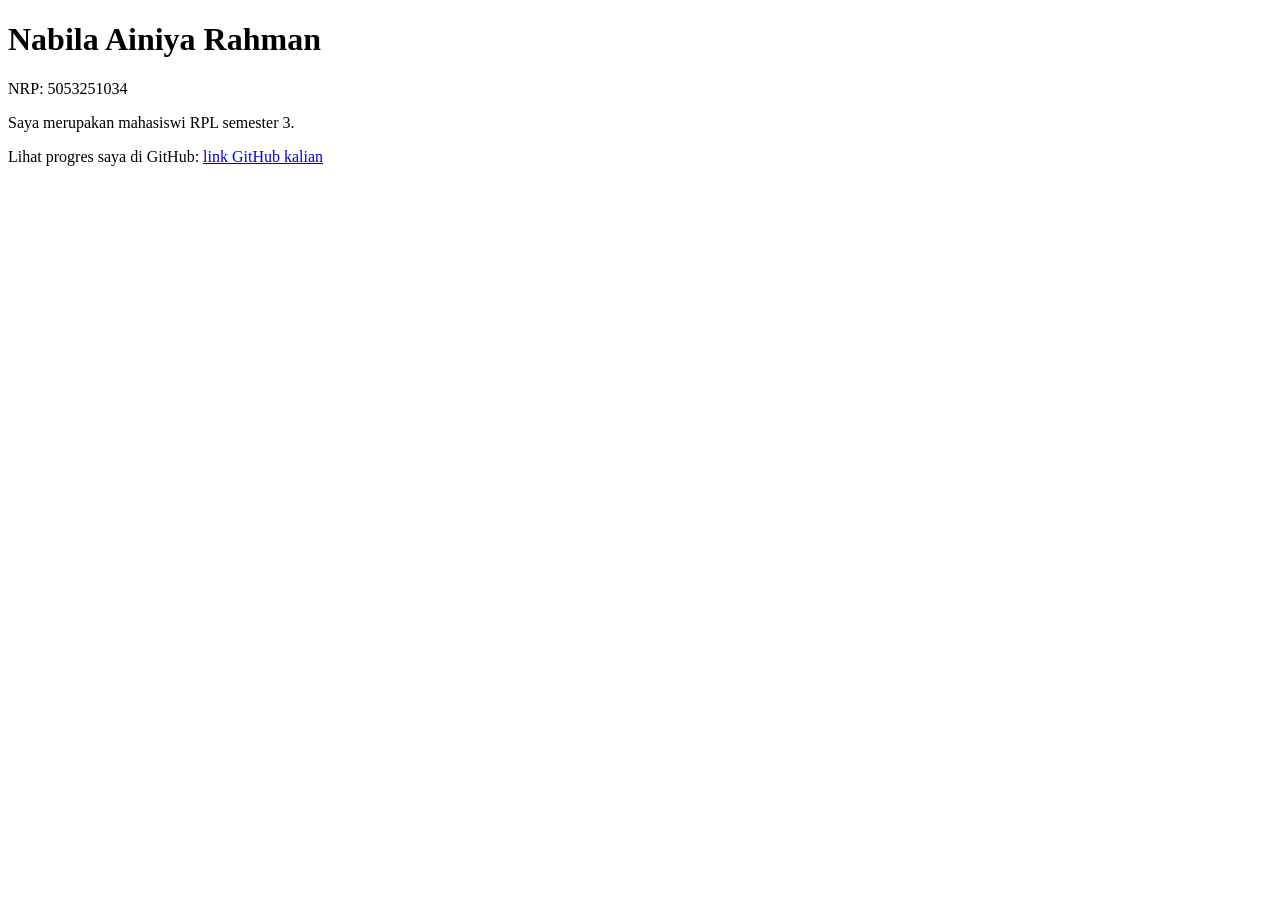
<file: m00/index.html>
<!DOCTYPE html>
<html lang="id">
<head>
  <meta charset="utf-8">
  <meta name="viewport" content="width=device-width, initial-scale=1">
  <title>Kartu Perkenalan Nabila Ainiya</title>
</head>
<body>

  <h1 id="nama">Nabila Ainiya Rahman</h1>
  <p id="nrp">NRP: 5053251034</p>
  <p id="bio">Saya merupakan mahasiswi RPL semester 3.</p>
  <p>Lihat progres saya di GitHub: <a id="github" href="https://github.com/nabilainiya">link GitHub kalian</a></p>

</body>
</html>
</file>
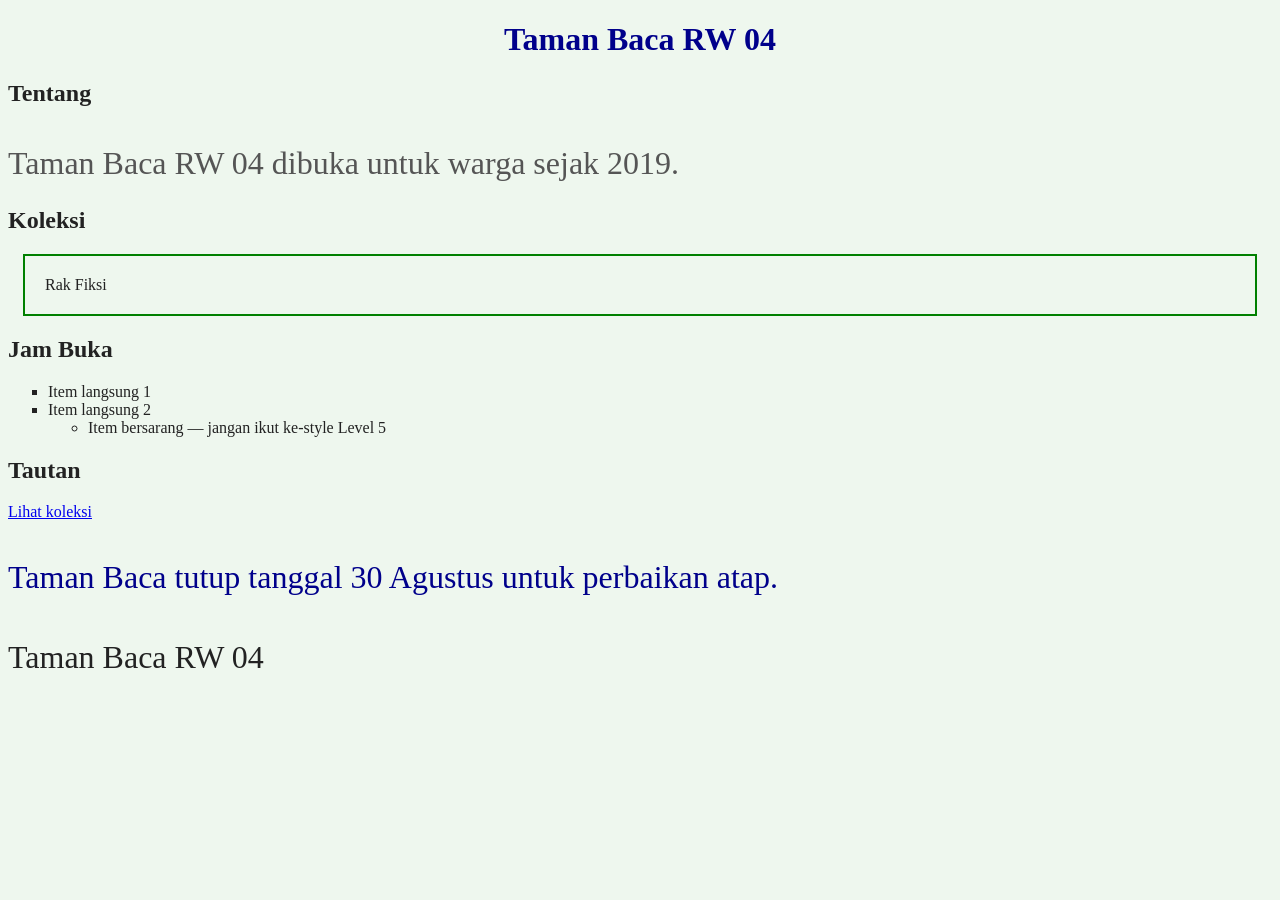
<file: m02/index.html>
<!DOCTYPE html>
<html lang="id">
<head>
  <meta charset="utf-8">
  <meta name="viewport" content="width=device-width, initial-scale=1">
  <title>Taman Baca RW 04</title>
  <!-- Level 1 — BUG: nama file yang ditunjuk salah (style.css yang benar-benar
       ada di folder ini bernama "style.css", bukan "styles.css"). -->
  <link rel="stylesheet" href="style.css">
</head>
<body>

  <header>
    <h1 id="judul-utama">Taman Baca RW 04</h1>
  </header>

  <main>
    <section>
      <h2>Tentang</h2>
      <p class="deskripsi">Taman Baca RW 04 dibuka untuk warga sejak 2019.</p>
    </section>

    <section>
      <h2>Koleksi</h2>
      <div class="kotak">Rak Fiksi</div>
    </section>

    <section>
      <h2>Jam Buka</h2>
      <ul class="daftar">
        <li>Item langsung 1</li>
        <li>Item langsung 2
          <ul>
            <li class="jebakan">Item bersarang — jangan ikut ke-style Level 5</li>
          </ul>
        </li>
      </ul>
    </section>

    <section>
      <h2>Tautan</h2>
      <a class="tombol" href="#koleksi">Lihat koleksi</a>
    </section>

    <section>
      <p class="pengumuman" id="pengumuman-utama">Taman Baca tutup tanggal 30 Agustus untuk perbaikan atap.</p>
    </section>
  </main>

  <footer>
    <p>Taman Baca RW 04</p>
  </footer>

</body>
</html>
</file>
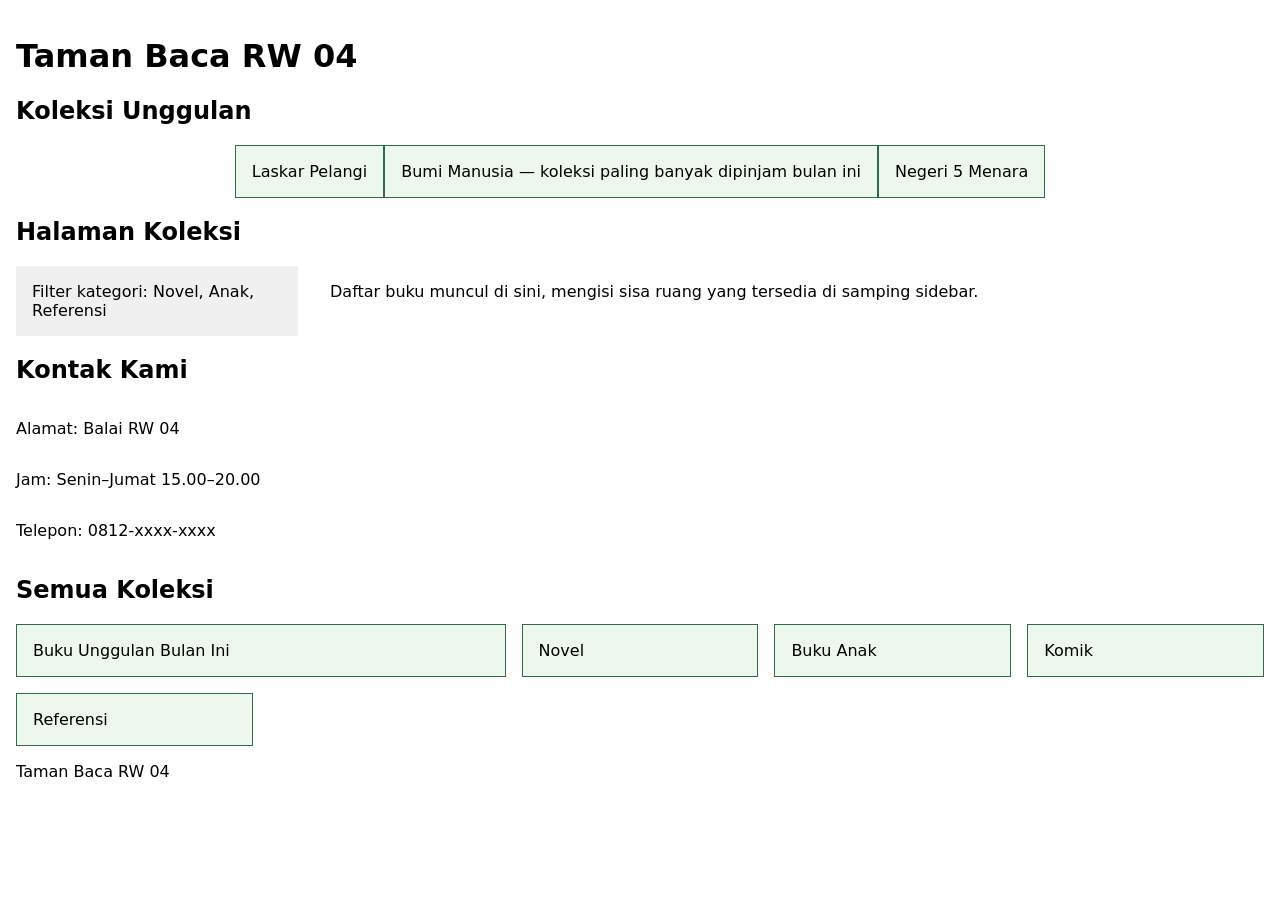
<file: m03/index.html>
<!DOCTYPE html>
<html lang="id">
<head>
  <meta charset="utf-8">
  <meta name="viewport" content="width=device-width, initial-scale=1">
  <title>Taman Baca RW 04</title>
  <link rel="stylesheet" href="style.css">
</head>
<body>

  <header>
    <h1>Taman Baca RW 04</h1>
  </header>

  <main>
    <section id="koleksi-unggulan">
      <h2>Koleksi Unggulan</h2>
      <div class="kartu-flex">
        <article class="kartu">Laskar Pelangi</article>
        <article class="kartu">Bumi Manusia — koleksi paling banyak dipinjam bulan ini</article>
        <article class="kartu">Negeri 5 Menara</article>
      </div>
    </section>

    <section id="tata-letak">
      <h2>Halaman Koleksi</h2>
      <div class="tata-letak">
        <aside class="sidebar">Filter kategori: Novel, Anak, Referensi</aside>
        <div class="konten">Daftar buku muncul di sini, mengisi sisa ruang yang tersedia di samping sidebar.</div>
      </div>
    </section>

    <section id="kontak">
      <h2>Kontak Kami</h2>
      <div class="info-kontak">
        <p>Alamat: Balai RW 04</p>
        <p>Jam: Senin–Jumat 15.00–20.00</p>
        <p>Telepon: 0812-xxxx-xxxx</p>
      </div>
    </section>

    <section id="grid-koleksi">
      <h2>Semua Koleksi</h2>
      <div class="kisi">
        <article class="kartu-grid unggulan">Buku Unggulan Bulan Ini</article>
        <article class="kartu-grid">Novel</article>
        <article class="kartu-grid">Buku Anak</article>
        <article class="kartu-grid">Komik</article>
        <article class="kartu-grid">Referensi</article>
      </div>
    </section>
  </main>

  <footer>
    <p>Taman Baca RW 04</p>
  </footer>

</body>
</html>
</file>
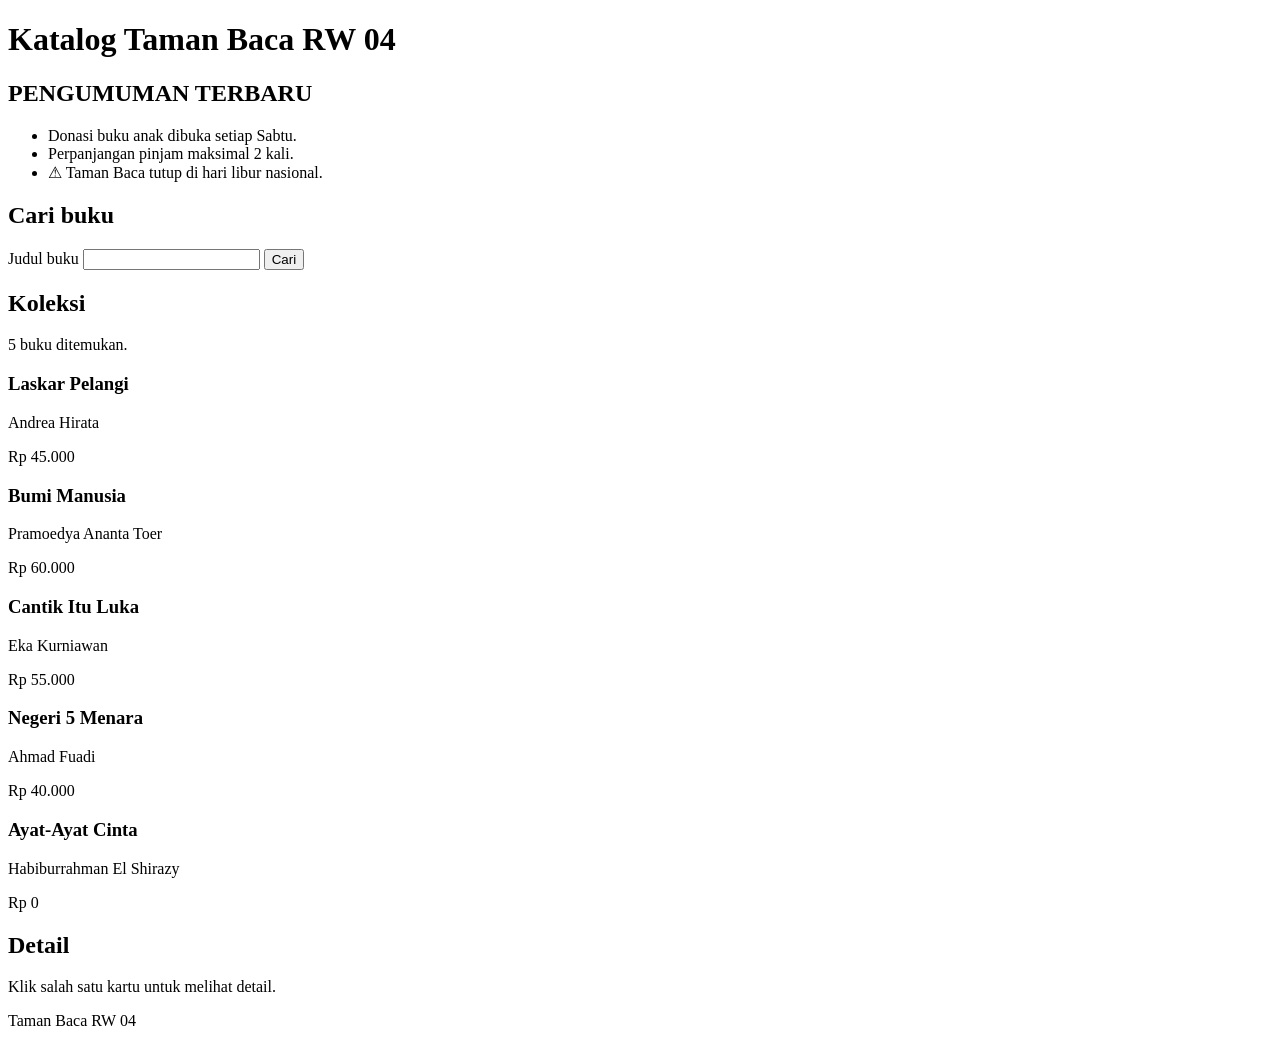
<file: m05/index.html>
<!DOCTYPE html>
<html lang="id">
<head>
  <meta charset="utf-8">
  <meta name="viewport" content="width=device-width, initial-scale=1">
  <title>Katalog — Taman Baca RW 04</title>
</head>
<body>

  <header>
    <h1>Katalog Taman Baca RW 04</h1>
  </header>

  <main>
    <section id="pengumuman">
      <h2 id="judul-pengumuman">Pengumuman Terbaru</h2>
      <ul id="daftar-pengumuman">
        <li>Donasi buku anak dibuka setiap Sabtu.</li>
        <li>Perpanjangan pinjam maksimal 2 kali.</li>
        <li>Taman Baca tutup di hari libur nasional.</li>
      </ul>
    </section>

    <section id="cari">
      <h2>Cari buku</h2>
      <form id="form-cari">
        <label for="input-cari">Judul buku</label>
        <input id="input-cari" type="text" name="cari" autocomplete="off">
        <button type="submit">Cari</button>
      </form>
    </section>

    <section id="koleksi">
      <h2>Koleksi</h2>
      <p id="ringkasan"></p>
      <div id="katalog"></div>
    </section>

    <section id="detail">
      <h2>Detail</h2>
      <div id="panel-detail">Klik salah satu kartu untuk melihat detail.</div>
    </section>
  </main>

  <footer>
    <p>Taman Baca RW 04</p>
  </footer>

  <script type="module" src="script.js"></script>
</body>
</html>
</file>
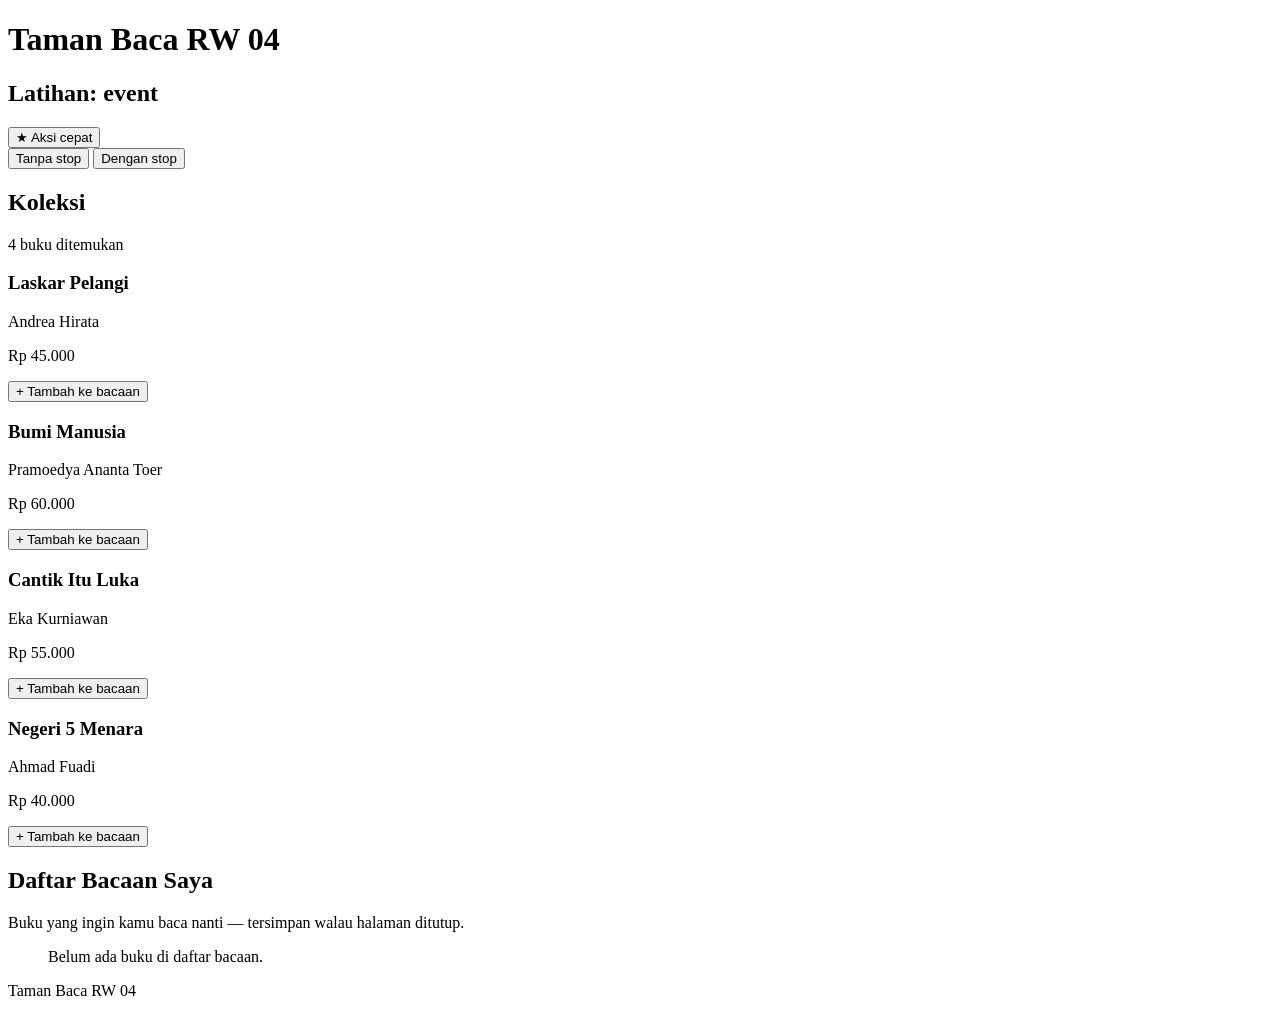
<file: m06/index.html>
<!DOCTYPE html>
<html lang="id">
<head>
  <meta charset="utf-8">
  <meta name="viewport" content="width=device-width, initial-scale=1">
  <title>Daftar Bacaan — Taman Baca RW 04</title>
</head>
<body>

  <header>
    <h1>Taman Baca RW 04</h1>
  </header>

  <main>
    <section id="latihan-event">
      <h2>Latihan: event</h2>

      <div id="aksi-cepat">
        <button id="tombol-cepat" type="button">
          <span class="ikon" aria-hidden="true">★</span> Aksi cepat
        </button>
      </div>

      <div id="area-bubbling">
        <button id="tombol-tanpa-stop" type="button">Tanpa stop</button>
        <button id="tombol-stop" type="button">Dengan stop</button>
      </div>
    </section>

    <section id="koleksi">
      <h2>Koleksi</h2>
      <p id="ringkasan"></p>
      <div id="katalog"></div>
    </section>

    <section id="bacaan">
      <h2>Daftar Bacaan Saya</h2>
      <p>Buku yang ingin kamu baca nanti — tersimpan walau halaman ditutup.</p>
      <ul id="daftar-bacaan"></ul>
    </section>
  </main>

  <footer>
    <p>Taman Baca RW 04</p>
  </footer>

  <script type="module" src="script.js"></script>
</body>
</html>
</file>
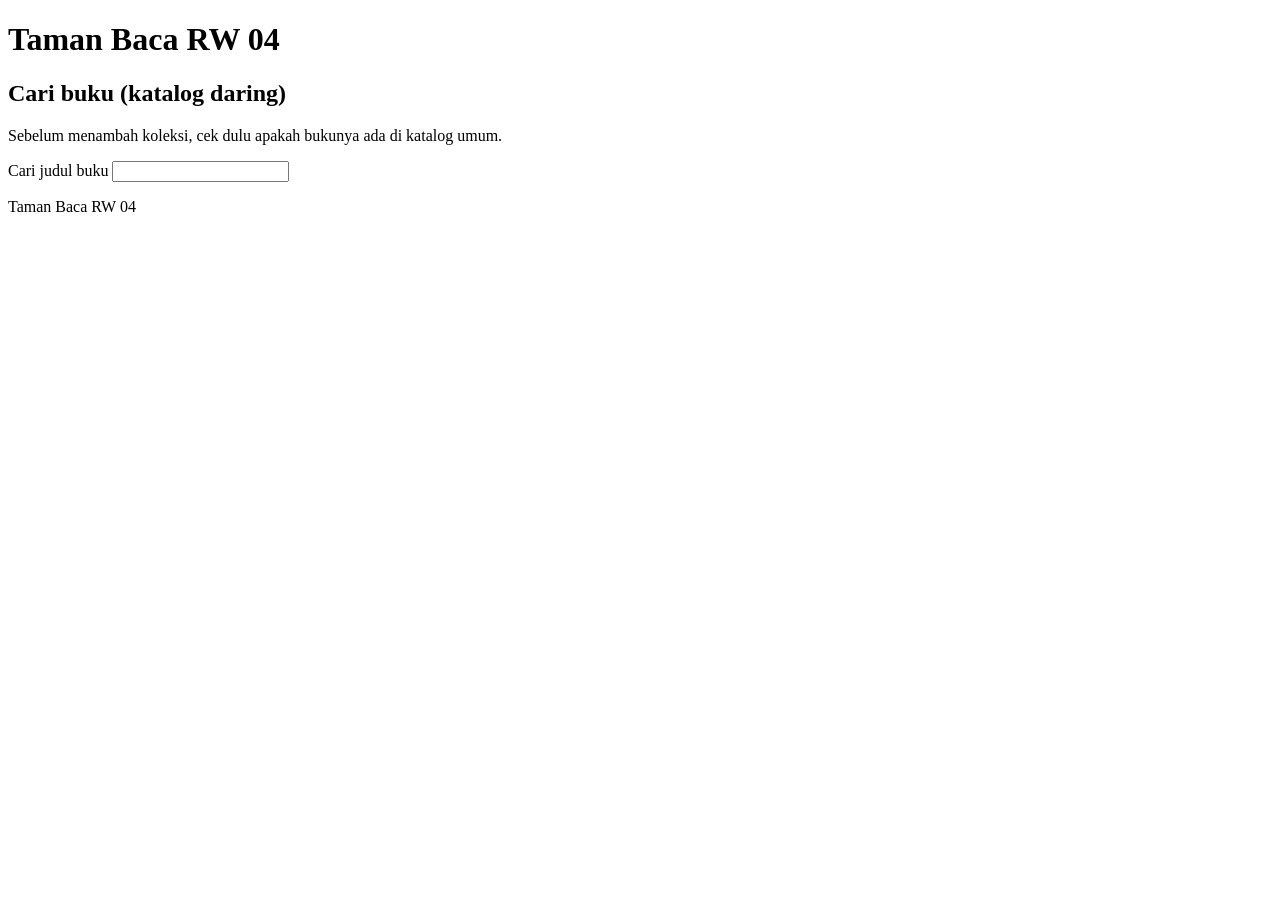
<file: m09/index.html>
<!DOCTYPE html>
<html lang="id">
<head>
  <meta charset="utf-8">
  <meta name="viewport" content="width=device-width, initial-scale=1">
  <title>Cari Buku — Taman Baca RW 04</title>
</head>
<body>

  <header>
    <h1>Taman Baca RW 04</h1>
  </header>

  <main>
    <section id="pencarian-online">
      <h2>Cari buku (katalog daring)</h2>
      <p>Sebelum menambah koleksi, cek dulu apakah bukunya ada di katalog umum.</p>

      <label for="input-cari-online">Cari judul buku</label>
      <input id="input-cari-online" type="text" name="cari" autocomplete="off">

      <p id="status-pencarian" role="status"></p>
      <div id="hasil-pencarian"></div>
    </section>
  </main>

  <footer>
    <p>Taman Baca RW 04</p>
  </footer>

  <script type="module" src="script.js"></script>
</body>
</html>
</file>
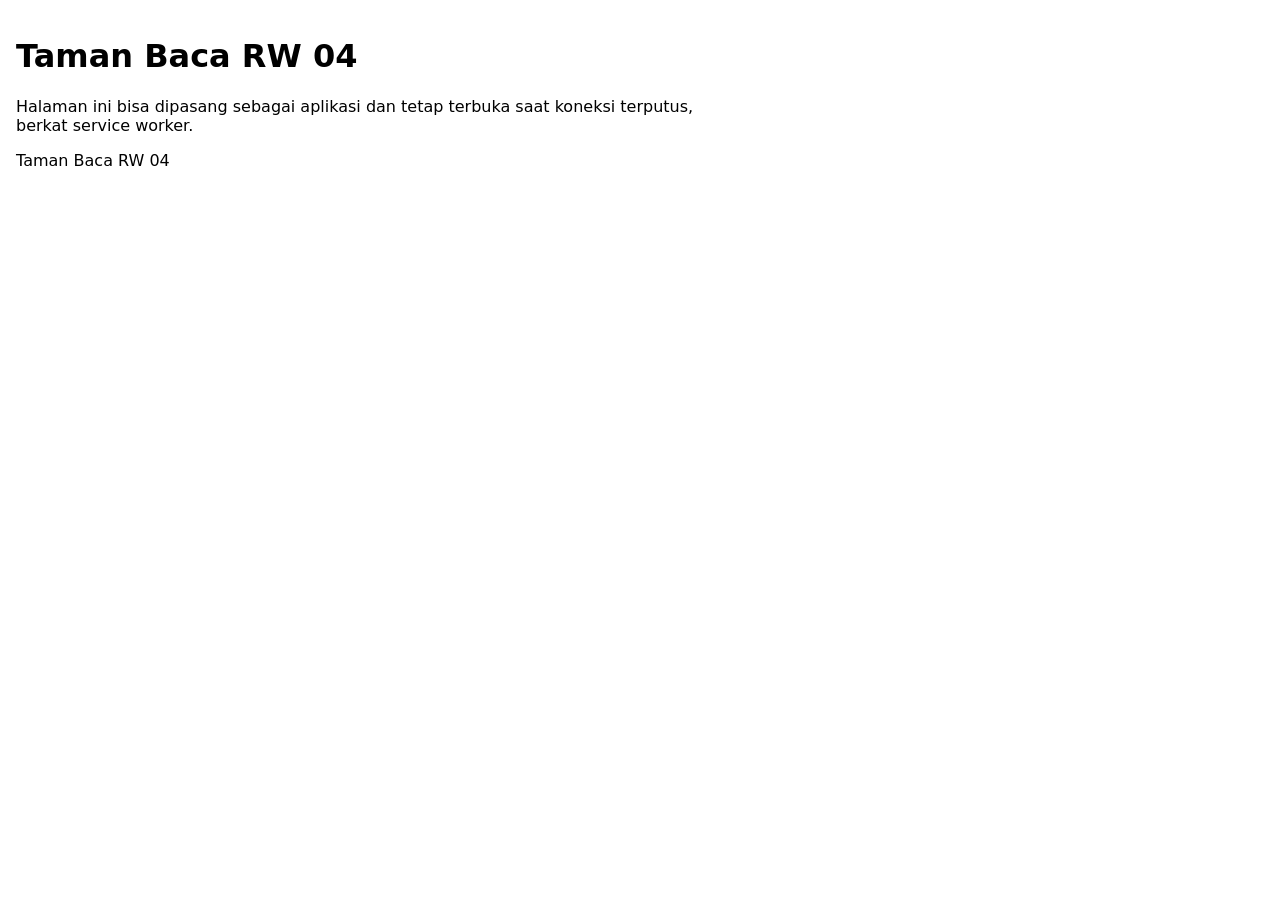
<file: m10/index.html>
<!DOCTYPE html>
<html lang="id">
<head>
  <meta charset="utf-8">
  <meta name="viewport" content="width=device-width, initial-scale=1">
  <title>Taman Baca RW 04</title>
  <link rel="stylesheet" href="style.css">
  <link rel="manifest" href="manifest.json">
  <meta name="theme-color" content="#2c6e49">
</head>
<body>

  <header>
    <h1>Taman Baca RW 04</h1>
  </header>

  <main>
    <p>Halaman ini bisa dipasang sebagai aplikasi dan tetap terbuka saat
      koneksi terputus, berkat service worker.</p>
  </main>

  <footer>
    <p>Taman Baca RW 04</p>
  </footer>

  <script src="app.js"></script>
</body>
</html>
</file>
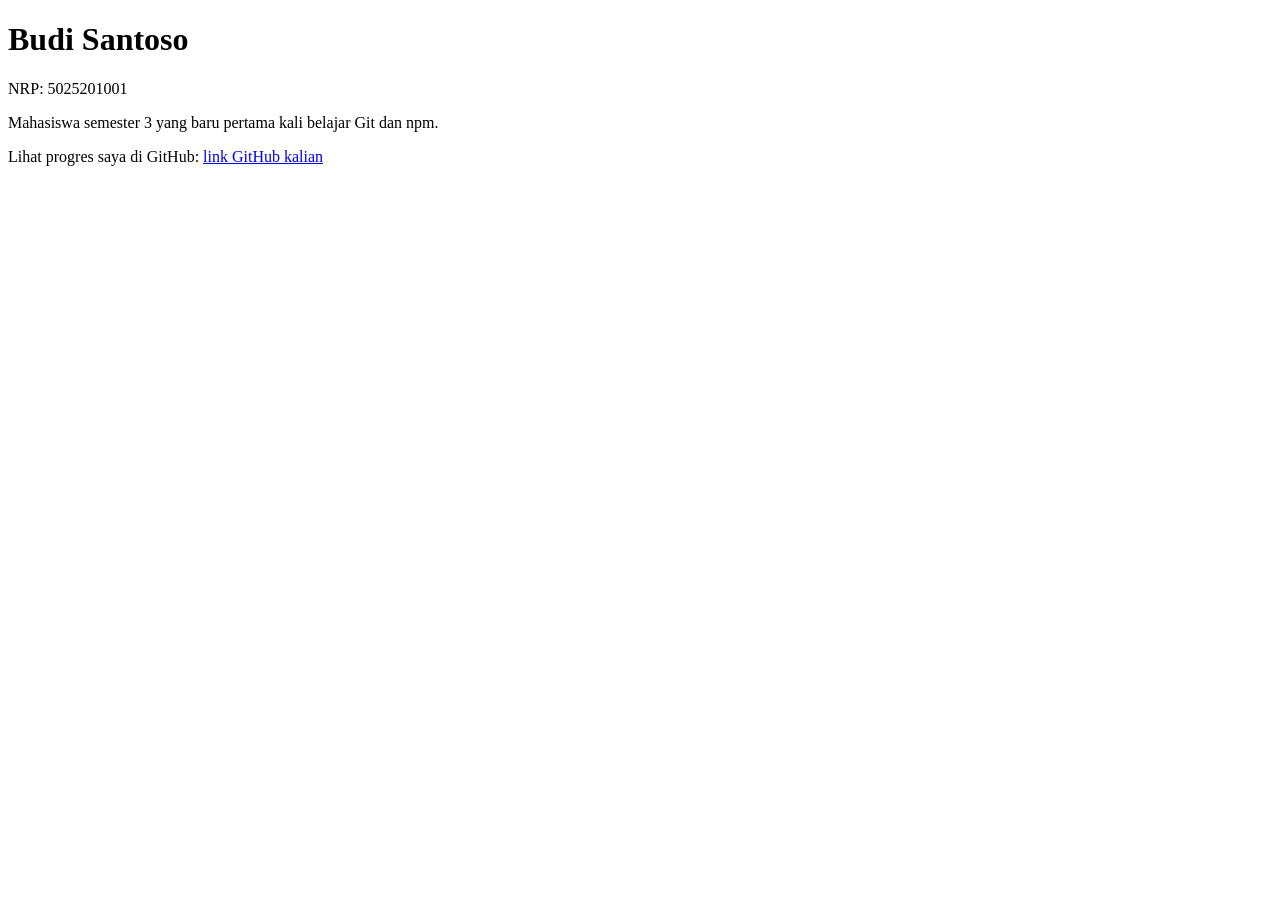
<file: m00/_solusi/index.html>
<!DOCTYPE html>
<html lang="id">
<head>
  <meta charset="utf-8">
  <meta name="viewport" content="width=device-width, initial-scale=1">
  <title>Kartu Perkenalan — Budi Santoso</title>
</head>
<body>

  <h1 id="nama">Budi Santoso</h1>
  <p id="nrp">NRP: 5025201001</p>
  <p id="bio">Mahasiswa semester 3 yang baru pertama kali belajar Git dan npm.</p>
  <p>Lihat progres saya di GitHub: <a id="github" href="https://github.com/budisantoso">link GitHub kalian</a></p>

</body>
</html>
</file>
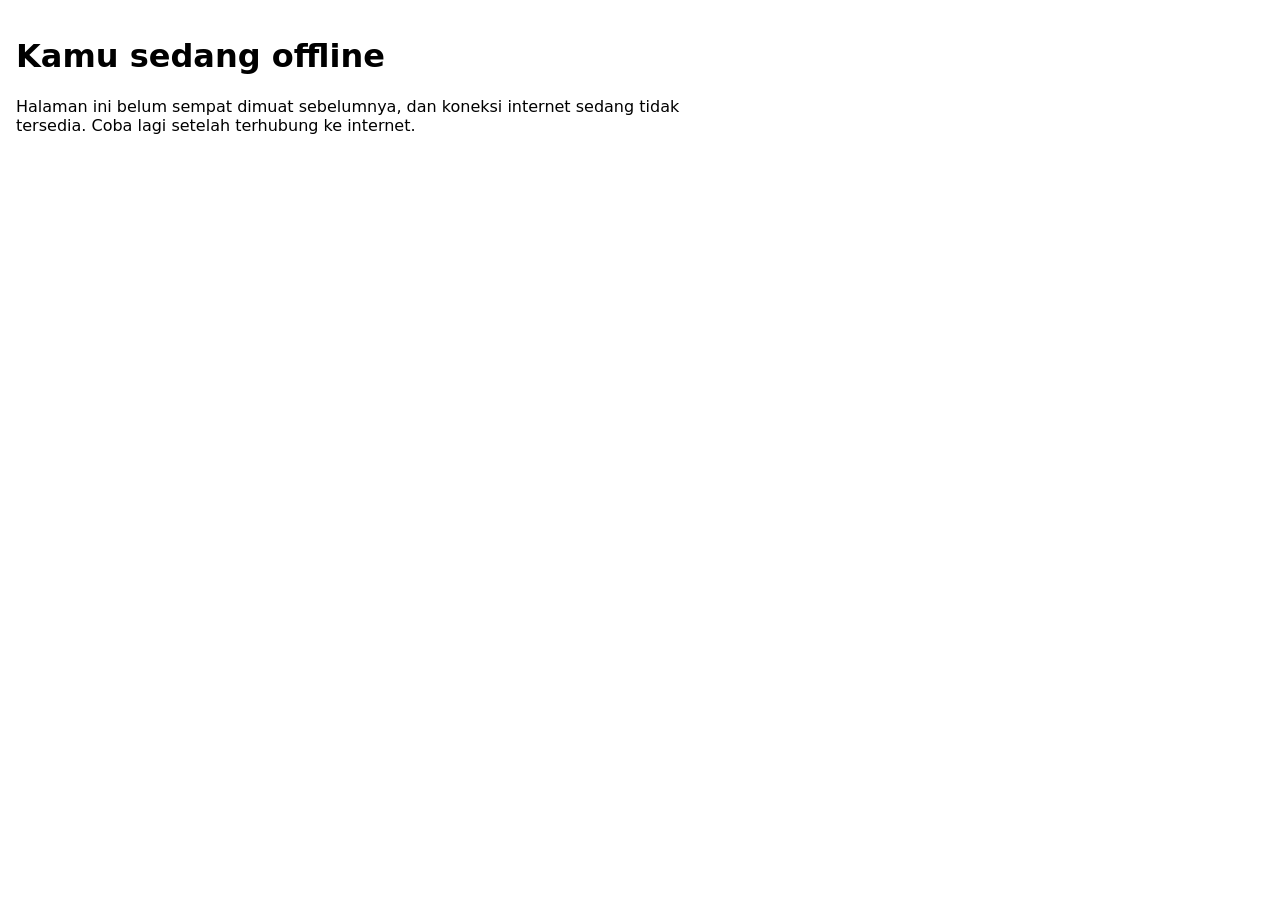
<file: m10/offline.html>
<!DOCTYPE html>
<html lang="id">
<head>
  <meta charset="utf-8">
  <meta name="viewport" content="width=device-width, initial-scale=1">
  <title>Sedang Offline — Taman Baca RW 04</title>
  <link rel="stylesheet" href="style.css">
</head>
<body>
  <main>
    <h1>Kamu sedang offline</h1>
    <p>Halaman ini belum sempat dimuat sebelumnya, dan koneksi internet
      sedang tidak tersedia. Coba lagi setelah terhubung ke internet.</p>
  </main>
</body>
</html>
</file>
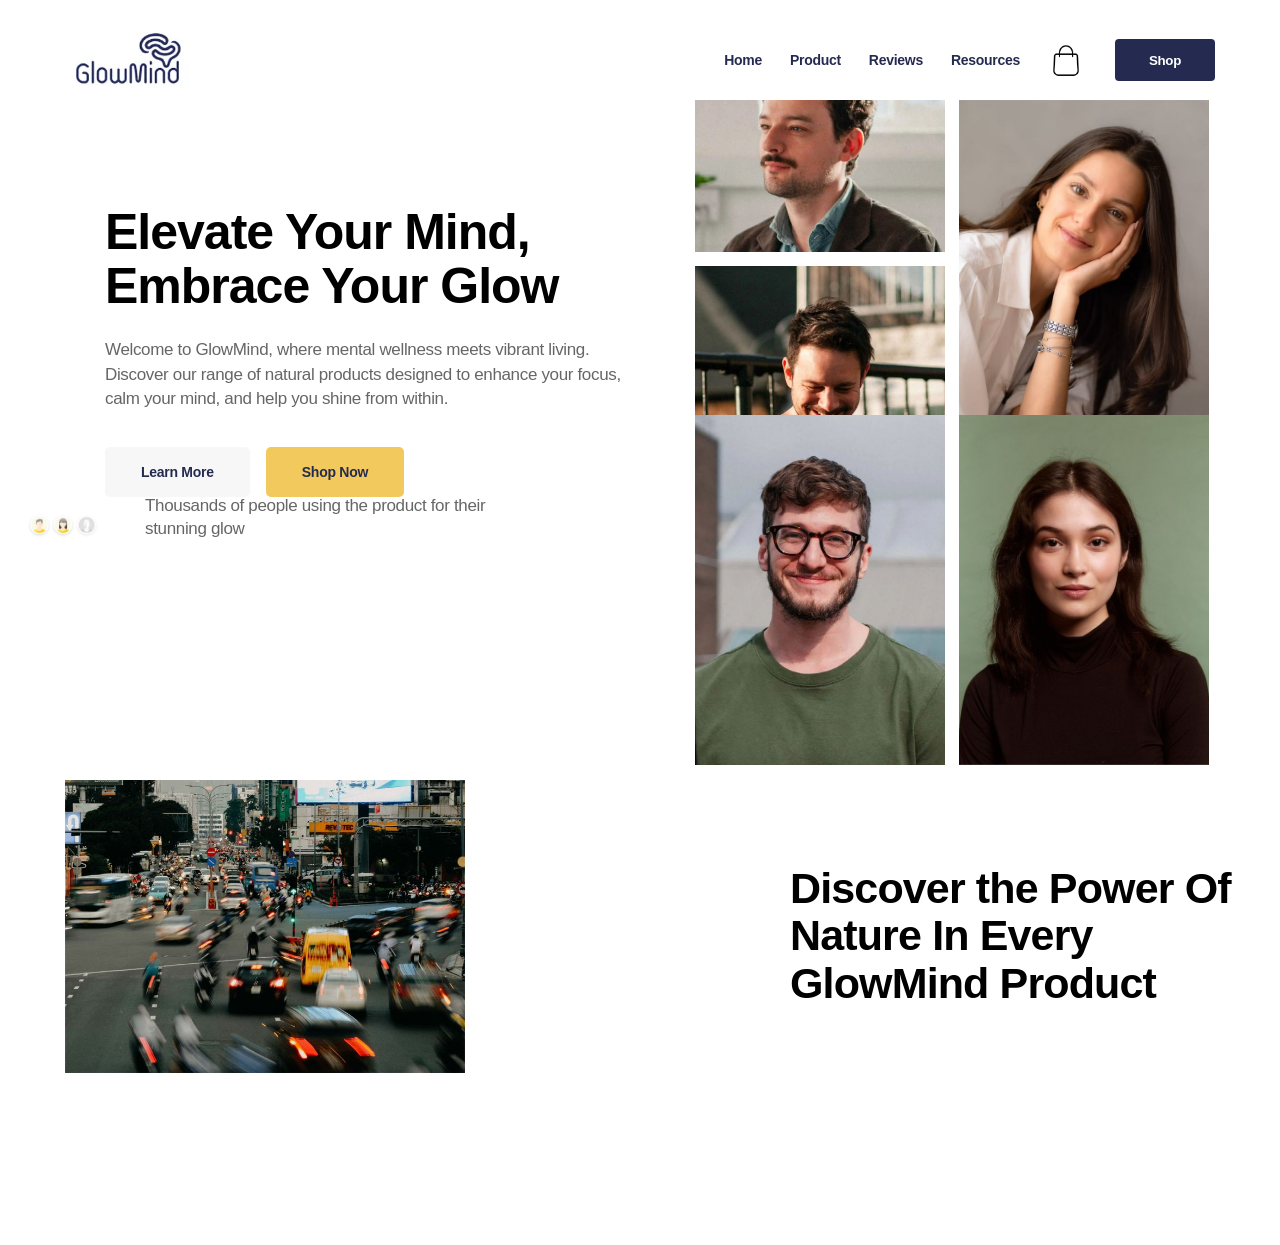
<file: quiz-1/webglowmind.html>
<!DOCTYPE html>
<html lang="id">
  <head>
    <link rel="stylesheet" href="styleGM.css">
    <meta charset="UTF-8">
    <title>GlowMind</title>
  </head>
  <body>
    <header>
        <img src="glowmind.png" alt="GlowMind Logo" width="100">
        <nav class="nav-links">
            <a>Home</a>
            <a>Product</a>
            <a>Reviews</a>
            <a>Resources</a>
        </nav>

        <img src="shop.jpg" alt="" width="30">        
        <button class="shop">Shop</button>
    </header>

    <div id="content">
        <h1>Elevate Your Mind, 
            Embrace Your Glow
        </h1>
   
        <p>Welcome to GlowMind, where mental wellness meets vibrant living. Discover our range of natural products designed to enhance your focus, calm your mind, and help you shine from within.</p>
        
        <button class="learn-more">Learn More</button>
        <button class="shop-now">Shop Now</button>

        <img src="profilestack.jpg" alt="" width="100">
        <p>Thousands of people using the product for their stunning glow</p>
    </div>

    <div class="fotostrip1">
        <img src="person1.jpg" alt="" width="400">
        <img src="person2.jpg" alt="" width="400">
        <img src="person3.jpg" alt="" width="400">
    </div>

    <div class="fotostrip2">
        <img src="person4.jpg" alt="" width="400">
        <img src="person5.jpg" alt="" width="400">
    </div>
    
    <div class="fotostrip1">
        <img src="bottomleft.jpg" alt="" width="400">
    </div>
    
    <div id="content2">
        <h1>Discover the Power
          Of Nature In Every
          GlowMind Product
        </h1>
    </div>

  </body>
</html>
</file>
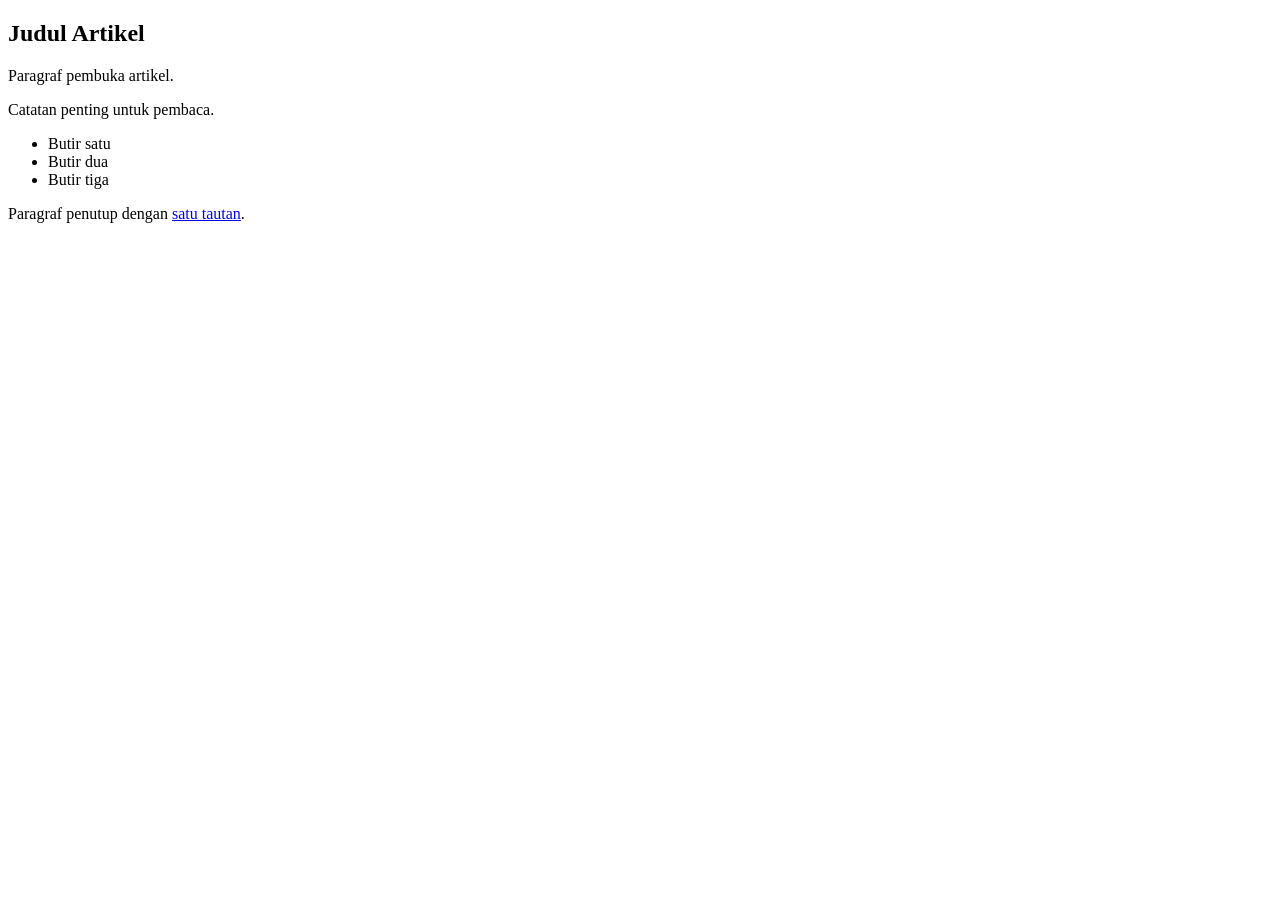
<file: quiz-1/berkas-awal/awal-artikel.html>
<!DOCTYPE html>
<html lang="id">
<head>
  <meta charset="UTF-8">
  <title>Artikel</title>
  <style>
    /* Tulis CSS di sini */
  </style>
</head>
<body>
  <article class="artikel">
    <h1>Judul Artikel</h1>
    <p>Paragraf pembuka artikel.</p>
    <p class="catatan">Catatan penting untuk pembaca.</p>
    <ul>
      <li>Butir satu</li>
      <li>Butir dua</li>
      <li>Butir tiga</li>
    </ul>
    <p>Paragraf penutup dengan <a href="#">satu tautan</a>.</p>
  </article>
</body>
</html>
</file>
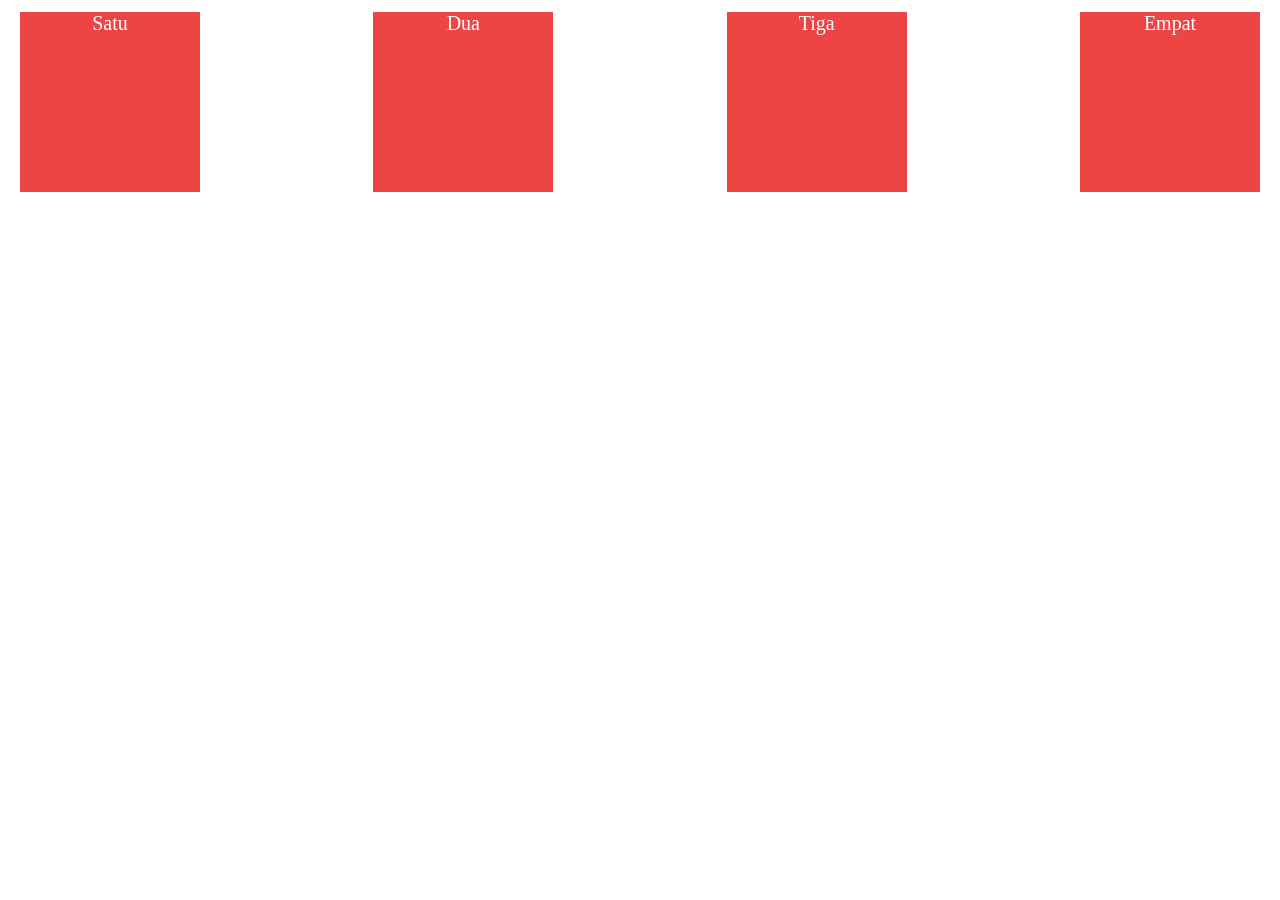
<file: quiz-1/berkas-awal/awal-baris.html>
<!DOCTYPE html>
<html lang="id">
<head>
  <meta charset="UTF-8">
  <title>Baris Kotak</title>
  <style>
    .baris {
      display: flex;
      justify-content: space-between;
      margin: 12px;
    }

    .kotak {
      width: 180px;
      height: 180px;
      background-color: #ef4444;
      color: white;
      display: flex;
      justify-content: center;
      font-size: 20px;
    }
  </style>
</head>
<body>
  <section class="baris">
    <div class="kotak">Satu</div>
    <div class="kotak">Dua</div>
    <div class="kotak">Tiga</div>
    <div class="kotak">Empat</div>
  </section>
</body>
</html>
</file>
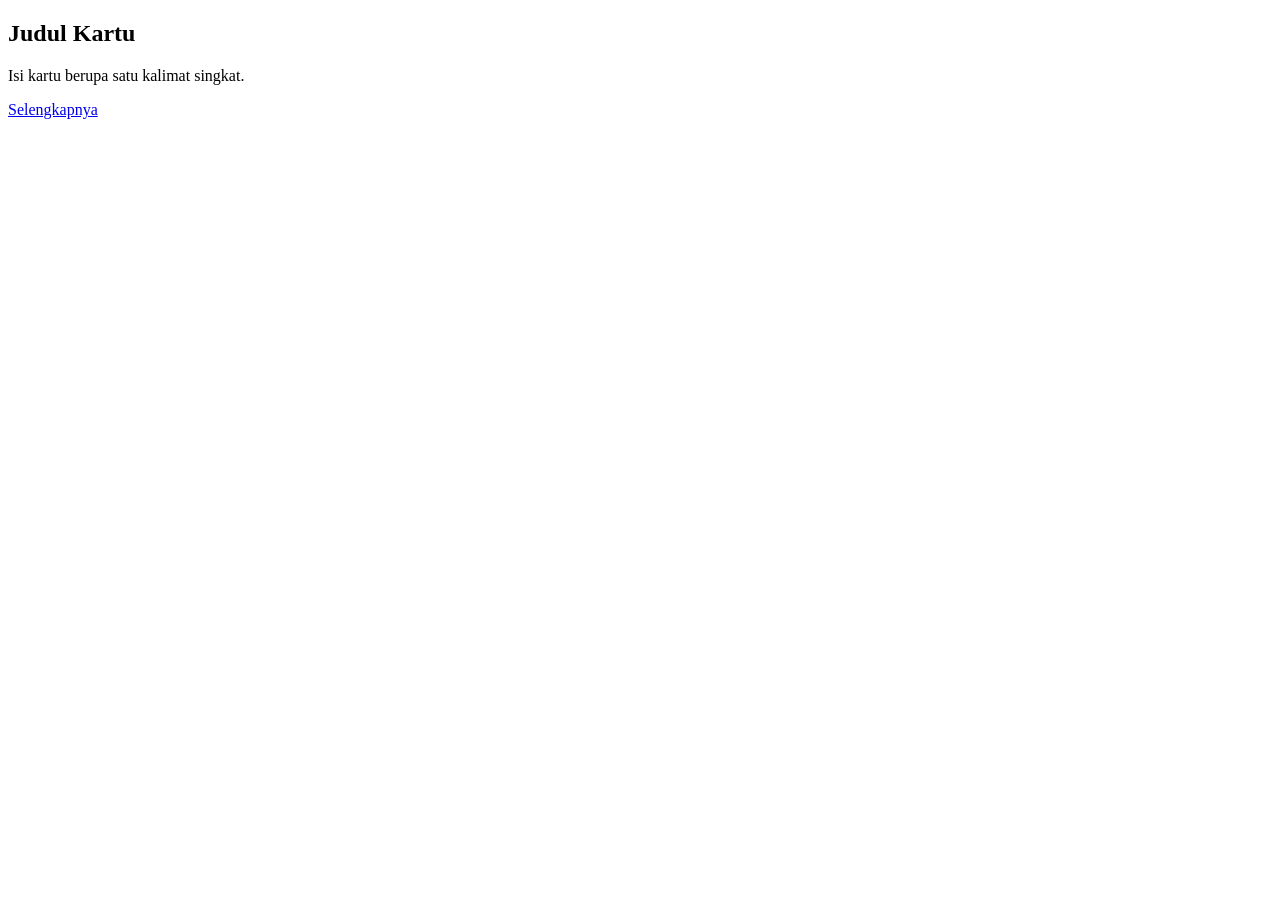
<file: quiz-1/berkas-awal/awal-kartu.html>
<!DOCTYPE html>
<html lang="id">
<head>
  <meta charset="UTF-8">
  <title>Kartu</title>
  <style>
    /* Tulis CSS di sini */
  </style>
</head>
<body>
  <div class="kartu">
    <h2 class="judul">Judul Kartu</h2>
    <p class="isi">Isi kartu berupa satu kalimat singkat.</p>
    <a class="tombol" href="#">Selengkapnya</a>
  </div>
</body>
</html>
</file>
<file: m02/style.css>
/* PERTEMUAN 2 — CSS: Selector, Box Model, Spesifisitas
   Baca SOAL.md untuk urutan levelnya. */

/* Level 2 — TODO: tambahkan minimal satu selector ELEMEN (mis. p { ... }),
   satu selector CLASS (mis. .deskripsi { ... }), dan satu selector ID
   (mis. #judul-utama { ... }). Boleh style apa saja. */

p {
  font-size: 2rem;
  line-height: 1.5;
}

.deskripsi {
  color: #555;
  margin-bottom: 20px;
}

#judul-utama {
  color: darkblue;
  text-align: center;
}
/* Level 3 — TODO: lengkapi aturan .kotak di bawah supaya punya padding,
   border, DAN margin sekaligus (nilainya bebas, asal bukan nol). */
.kotak {
  background-color: #eef7ee;
  padding: 20px;
  border: 2px solid green;
  margin: 15px;
}

/* Level 4 — TODO: tambahkan box-sizing: border-box. Biasanya ditulis untuk
   selector universal (*), supaya berlaku ke semua elemen sekaligus. */

* {
  box-sizing: border-box;
} 

/* Level 5 — TODO: tulis aturan untuk `.daftar > li` (anak LANGSUNG saja),
   misalnya list-style: square. Item yang bersarang dua level di dalamnya
   (class .jebakan) TIDAK BOLEH ikut ke-style oleh aturan ini — itu bedanya
   dengan `.daftar li` (turunan, level berapa pun). */

.daftar > li {
  list-style: square;
}

/* Level 6 — TODO: tambahkan aturan :hover DAN :focus-visible untuk
   .tombol, misalnya mengubah background-color supaya terlihat interaktif. */

.tombol:hover {
  background-color: lightblue;
}

.tombol:focus-visible {
  background-color: lightgreen;
}

/* Level 7 — JANGAN UBAH aturan di bawah ini (p.pengumuman). Tugas kalian:
   kalahkan warnanya TANPA !important dan TANPA mengubah/menghapus baris
   di bawah — tambahkan aturan BARU dengan selector yang lebih spesifik
   (misalnya lewat id #pengumuman-utama) di tempat lain pada file ini. */
p.pengumuman {
  color: #999999;
}

#pengumuman-utama {
  color: darkblue;
}

/* Level 8 — TODO: font-size di bawah ini pakai px — ganti SEMUA font-size
   di seluruh file ini (termasuk yang kalian tambahkan sendiri di level
   lain) supaya pakai satuan rem, bukan px. */
h1 {
  font-size: 2rem;
}

/* Level 9 — TODO: buat blok :root berisi minimal satu variabel CSS
   (custom property, contoh: --warna-aksen: #2c6e49;), lalu PAKAI variabel
   itu lewat var(--warna-aksen) di aturan lain pada file ini — bukan cuma
   dideklarasikan tanpa pernah dipakai. */
:root {
  --warna-utama: #2c6e49;
  --warna-latar: #eef7ee;
  --warna-teks: #222222;
}

body {
  background-color: var(--warna-latar);
  color: var(--warna-teks);
}

h1 {
  color: var(--warna-utama);
}


/* Level 10 — TODO: tambahkan @media (prefers-color-scheme: dark) yang
   mengubah TEPAT TIGA variabel dari :root (Level 9) untuk membalik skema
   warna jadi gelap. Jangan menulis ulang seluruh selector lain — cukup
   ubah nilai variabelnya di dalam blok @media ini. */
@media (prefers-color-scheme: dark) {
  :root {
    --warna-utama: #8fd694;
    --warna-latar: #1e1e1e;
    --warna-teks: #f0f0f0;
  }
}
</file>
<file: m03/style.css>
/* PERTEMUAN 3 — Layout: Flexbox dan Grid
   Baca SOAL.md untuk urutan levelnya. */

body {
  font-family: system-ui, sans-serif;
  margin: 0;
  padding: 1rem;
}

/* Level 1 */
.kartu-flex {
  display: flex;
  justify-content: center;
  align-items: stretch;
}


.kartu {
  background-color: #eef7ee;
  padding: 1rem;
  border: 1px solid #2c6e49;
}

/* Level 4 */
.tata-letak {
  display: flex;
  gap: 1rem;
}

.sidebar {
  background-color: #f0f0f0;
  padding: 1rem;
  flex: 0 0 250px;
}

.konten {
  background-color: #ffffff;
  padding: 1rem;
  flex: 1;
}

/* Level 5 */
.info-kontak {
  display: flex;
  flex-direction: column;  
}

/* Level 6 */
.kisi {
  display: grid;
  grid-template-columns: repeat(auto-fit, minmax(200px, 1fr));
  gap: 1rem; 
}

.kartu-grid {
  background-color: #eef7ee;
  border: 1px solid #2c6e49;
  padding: 1rem;
}

.unggulan {
  grid-column: span 2;
}
</file>
<file: m10/style.css>
body {
  font-family: system-ui, sans-serif;
  margin: 0;
  padding: 1rem;
  max-width: 720px;
}
</file>
<file: quiz-1/styleGM.css>
* { 
    box-sizing: border-box;
    font-family: "Helvetica Neue", sans-serif;
    letter-spacing: -0.02em; 
}

body {
    margin: 20px;
    background-color: #ffffff;
} 

h1, button {
    font-weight: 900; 
}

header, #content, .fotostrip1, .fotostrip2, #content2 {
    max-width: 1150px;
    margin-left: auto;
    margin-right: auto;
}

header {
    height: 80px;
    background-color: white;
    display: flex;
    align-items: center;
    padding: 0;
}

header img:first-child {
    width: 125px;
    height: auto;
}

nav {
    display: flex;
    align-items: center;
    gap: 28px;
    margin-left: auto;
}

.nav-links a {
   color: #252b50;
    text-decoration: none;
    font-size: 14px;
    font-weight: 600;
    margin: 0;
}

.nav-links a:hover {
    text-decoration: underline;
}

header img:nth-of-type(2) {
    width: 42px;
    height: 42px;
    object-fit: contain;
    margin-left: 25px;
}

.shop {
    background-color: #252b50;
    color: white;
    border: none;
    border-radius: 4px;
    
    width: 100px;
    height: 42px;
    margin-left: 28px;
    cursor: pointer;
}

.shop:hover {
    background-color: #1c2140;
}

.learn-more {
    background-color: #f7f7f7;
    color: #252b50;
    margin-right: 12px;
}

.shop-now {
    background-color: #f2c95c;
    color: #252b50;
    margin-right: 0;
}

.learn-more, .shop-now {
    height: 50px;
    padding: 0 36px;

    border: none;
    border-radius: 5px;

    font-size: 14px;
    font-weight: 800;

    cursor: pointer;
}

.shop-now:hover {
    background-color: #e5bb4d;
}

.learn-more:hover {
    background-color: #eeeeee;
}

.learn-more:focus-visible, .shop-now:focus-visible {
    outline: 2px solid #334EAC;
    outline-offset: 2px;
}

.learn-more:active, .shop-now:active, .shop:active {
    transform: scale(0.97);
}

#content {
    background-color: white;
    width: 1150px;
    height: 680px;

    padding-top: 105px;
    padding-left: 40px;
    margin-left: auto;
    margin-right: auto;
}

#content h1 {
    width: 540px;

    font-size: 50px;
    line-height: 1.08;
    font-weight: 900;

    margin: 0 0 25px 0;
}

#content p {
    width: 520px;
    color: #666666;
    font-size: 17px;
    line-height: 1.45;

    margin: 0 0 35px 0;
}

#content img {
    position: absolute;
    left: 0;
    top: 495px;

    width: 125px;
    height: 60px;
    object-fit: contain;
}

#content > p:last-child {
    position: absolute;
    left: 145px;
    top: 495px;

    width: 375px;
    color: #666666;
    font-size: 17px;
    line-height: 1.35;

    margin: 0;
}

#content + .fotostrip1 {
    position: absolute;

    top: 100px;
    left: calc(50% + 55px);
    width: 515px;
    height: 665px;

    display: grid;
    grid-template-columns: 250px 250px;
    grid-template-rows: 152px 302px 180px;

    gap: 14px;
    margin: 0;
}

#content + .fotostrip1 img, .fotostrip2 img {
    width: 100%;
    height: 100%;
    object-fit: cover;
    display: block;
}

#content + .fotostrip1 img:nth-child(1) {
    grid-column: 1;
    grid-row: 1;
    object-position: center;
}

#content + .fotostrip1 img:nth-child(2) {
    grid-column: 2;
    grid-row: 1 / 3;
    object-position: center;
}

#content + .fotostrip1 img:nth-child(3) {
    grid-column: 1;
    grid-row: 2;
    object-position: center;
}

.fotostrip2 {
    position: absolute;
    top: 415px;
    left: calc(50% + 55px);

    width: 515px;
    height: 350px;
    display: grid;
    grid-template-columns: 250px 250px;
    gap: 14px;
    margin: 0;
}

.fotostrip2 img:nth-child(1) {
    grid-column: 1;
    grid-row: 1;
}

.fotostrip2 img:nth-child(2) {
    grid-column: 2;
    grid-row: 1;
}

body > .fotostrip1:last-of-type {
    position: absolute;

    top: 845px;
    left: calc(50% - 575px);

    width: 570px;
    height: 400px;

    margin: 0;
}

body > .fotostrip1:last-of-type img {
    width: 570px;
    height: 400px;

    object-fit: cover;
    display: block;
}

#content2 {
    position: absolute;

    top: 845px;
    left: calc(50% + 150px);
    width: 500px;
    height: 400px;
    margin: 0;
    padding: 20px 0;
}

#content2 h1 {
    font-size: 43px;
    line-height: 1.1;
    font-weight: 900;
    margin: 0;
}
</file>
